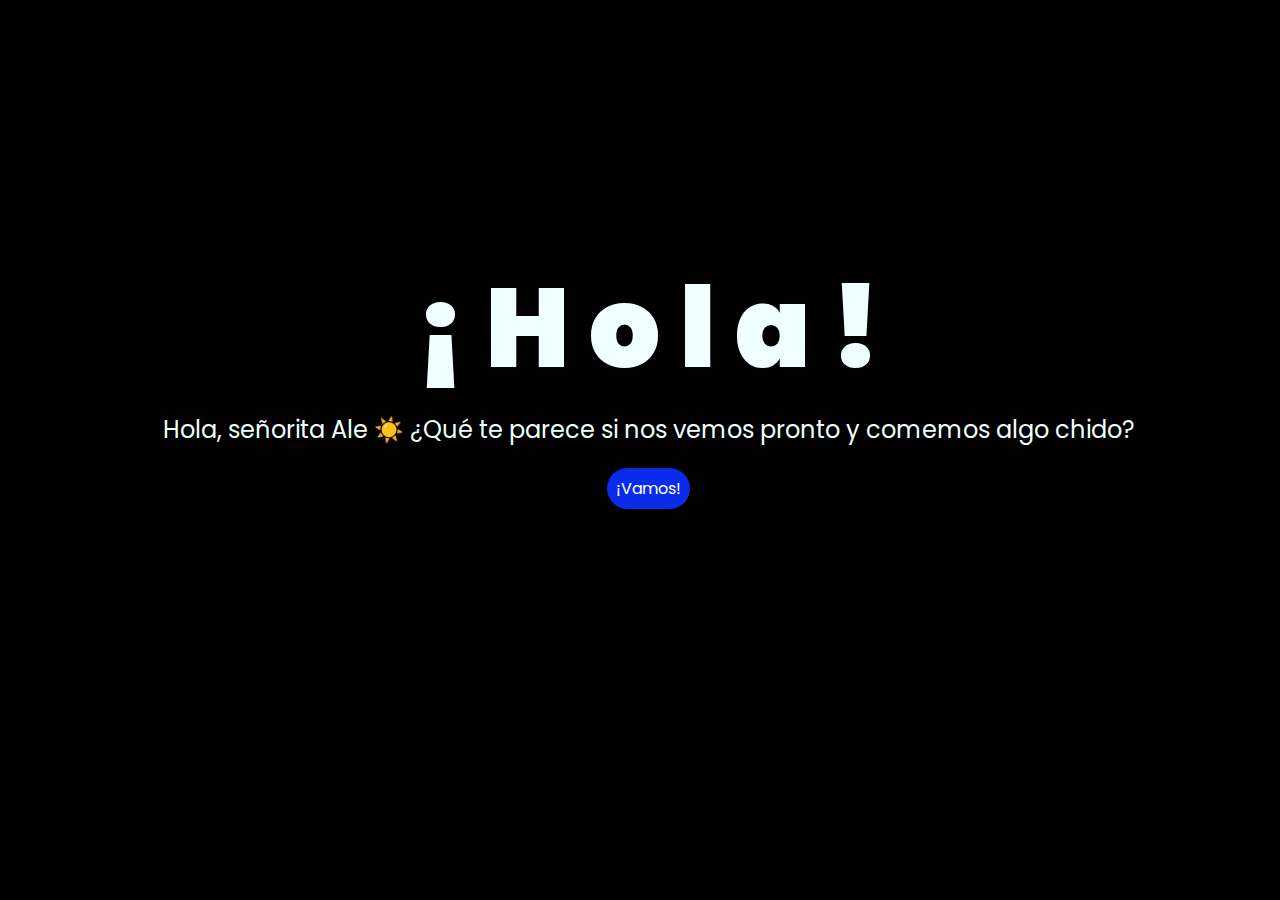
<file: index.html>
<!DOCTYPE html>
<html lang="es">

<head>
    <meta charset="UTF-8">
    <meta http-equiv="X-UA-Compatible" content="IE=edge">
    <meta name="viewport" content="width=device-width, initial-scale=1.0">
    <link rel="stylesheet" href="css/style.css">
    <link rel="icon" href="img/flowers.png" type="image/x-icon">
    <title>Flowers</title>
</head>

<body>
    <div class="greetings">
        <span>¡</span>
        <span>H</span>
        <span>o</span>
        <span>l</span>
        <span>a</span>
        <span>!</span>
    </div>
    <div class="description">
        <span>Hola, señorita Ale ☀️ </span>
        <span>¿Qué te parece si nos vemos pronto y comemos algo chido?</span>
    </div>
    <div class="button">
        <button class="botones">
            <a href="flower.html" style="color: #fff;">¡Vamos!</a>
        </button>
    </div>

    <!-- Créditos -->
    
</body>

</html>
</file>
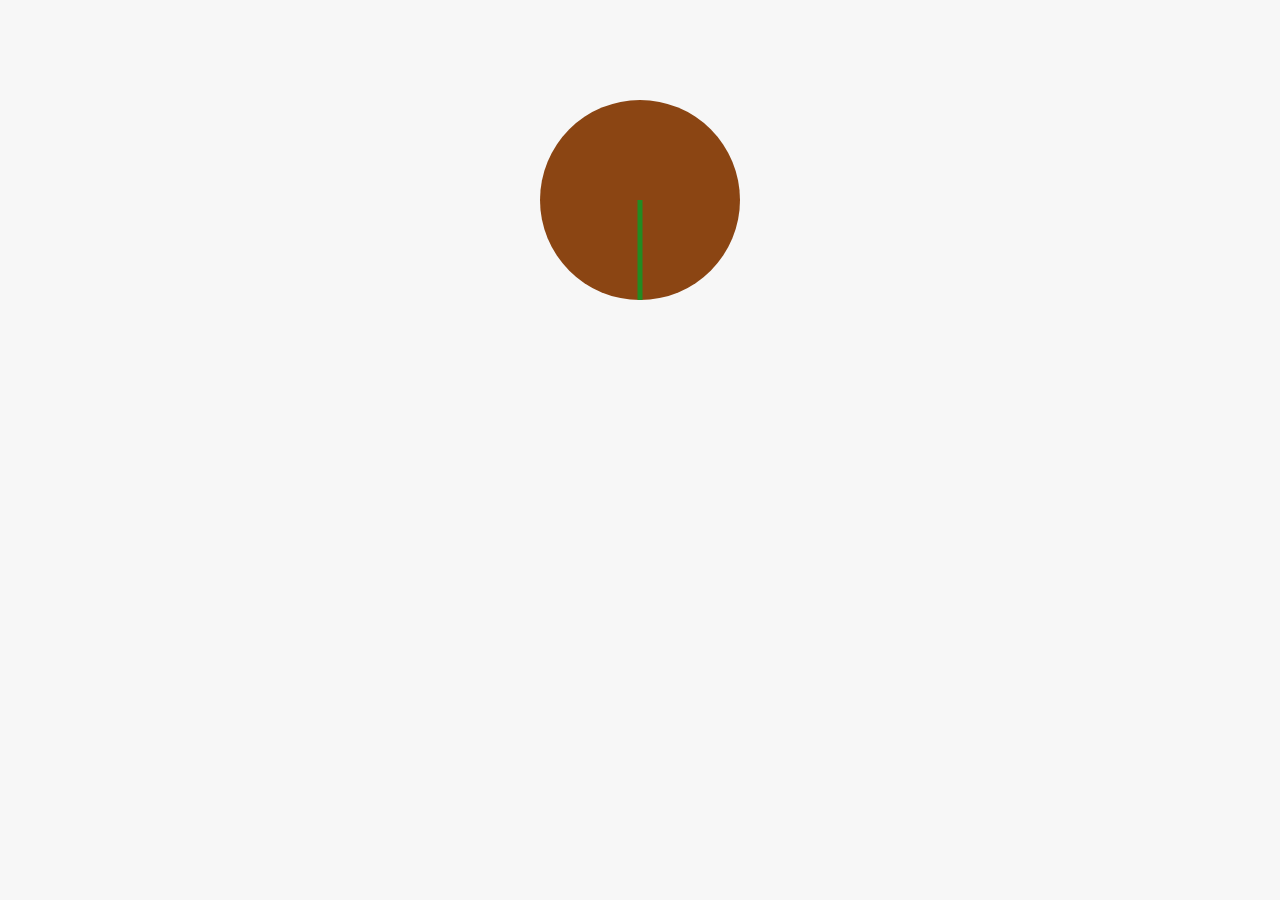
<file: adkasl.html>
<!DOCTYPE html>
<html lang="es">
<head>
    <meta charset="UTF-8">
    <meta name="viewport" content="width=device-width, initial-scale=1.0">
    <title>Animación de Rosa</title>
    <style>
        body {
            margin: 0;
            padding: 0;
            background-color: #f7f7f7;
        }
        .rose-pot {
            width: 200px;
            height: 200px;
            background-color: #8B4513;
            border-radius: 50%;
            position: relative;
            margin: 100px auto;
            overflow: hidden;
        }
        .stem {
            width: 5px;
            height: 100px;
            background-color: #228B22;
            position: absolute;
            bottom: 0;
            left: 50%;
            transform: translateX(-50%);
            animation: grow 4s ease-in-out forwards;
        }
        .bud {
            width: 20px;
            height: 20px;
            background-color: #FFD700;
            border-radius: 50%;
            position: absolute;
            bottom: 100px;
            left: 50%;
            transform: translateX(-50%) scale(0);
            animation: growBud 4s ease-in-out forwards;
            animation-delay: 4s;
        }
        .petals {
            width: 120px;
            height: 120px;
            background-color: #e74c3c;
            border-radius: 50%;
            position: absolute;
            bottom: 90px;
            left: 50%;
            transform: translateX(-50%) scale(0);
            animation: bloom 6s ease-in-out forwards;
            animation-delay: 8s;
            z-index: 1;
            box-shadow: 0px 0px 15px 5px rgba(231, 76, 60, 0.7);
        }
        @keyframes grow {
            0% {
                height: 0;
            }
            100% {
                height: 100px;
            }
        }
        @keyframes growBud {
            0% {
                transform: translateX(-50%) scale(0);
            }
            100% {
                transform: translateX(-50%) scale(1);
            }
        }
        @keyframes bloom {
            0% {
                transform: translateX(-50%) scale(0);
            }
            50% {
                transform: translateX(-50%) scale(0.5);
            }
            100% {
                transform: translateX(-50%) scale(1);
            }
        }
    </style>
</head>
<body>
    <div class="rose-pot">
        <div class="stem"></div>
        <div class="bud"></div>
        <div class="petals"></div>
    </div>
</body>
</html>
</file>
<file: css/style.css>
@import url('https://fonts.googleapis.com/css2?family=Poppins:ital,wght@0,500;1,900&display=swap');
*{
    font-family: 'Poppins',cursive;
}
body{
    color: azure;
    width: 100%;
    height: 82vh;
    display: flex;
    flex-direction: column;
    align-items: center;
    justify-content: center;
    background-color: black;
    /* padding-top: -30; */
}

.botones{
    padding: 9px;
    border-radius: 80px;
    background-color: transparent;
    border: none;
}

.botones a{
    background-color: #0a2be9;
    padding: 9px;
    border-radius: 80px;
    -webkit-border-radius: 80px;
    -moz-border-radius: 80px;
    -ms-border-radius: 80px;
    -o-border-radius: 80px;

}

.botones a:focus{
    background-color: rgb(50, 194, 194);
}

.greetings{
    font-size: 7rem;
    font-weight: 900;
}
.greetings > span{
    animation: glow 2.5s ease-in-out infinite;
}
@keyframes glow{
    0%, 100%{
        color: #fff;
        text-shadow: 0 0 12px #39c6d6, 0 0 50px #39c6d6, 0 0 100px #39c6d6;
    }
    10%, 90%{
        color: #111;
        text-shadow: none;
    }
}
.greetings > span:nth-child(2){
    animation-delay: .2s ;
}
.greetings > span:nth-child(3){
    animation-delay: .4s ;
}
.greetings > span:nth-child(4){
    animation-delay: .6s;
}
.greetings > span:nth-child(5){
    animation-delay: .8s;
}
.greetings > span:nth-child(6){
    animation-delay: 1s;
}

.description{
    font-size: 1.5rem;
    margin-bottom: 20px;
}

.button a{
    text-decoration: none;
    font-size: 1rem;
    color: #111;
}

@media screen and (max-width:574px){
    .greetings{
        display: block;
        font-size: 4rem;
        font-weight: 800;
        text-align: center;
    }
    .description{
        font-size: 2rem;
    }
    
    .button a{
        font-size: 1rem;
    }
}
</file>
